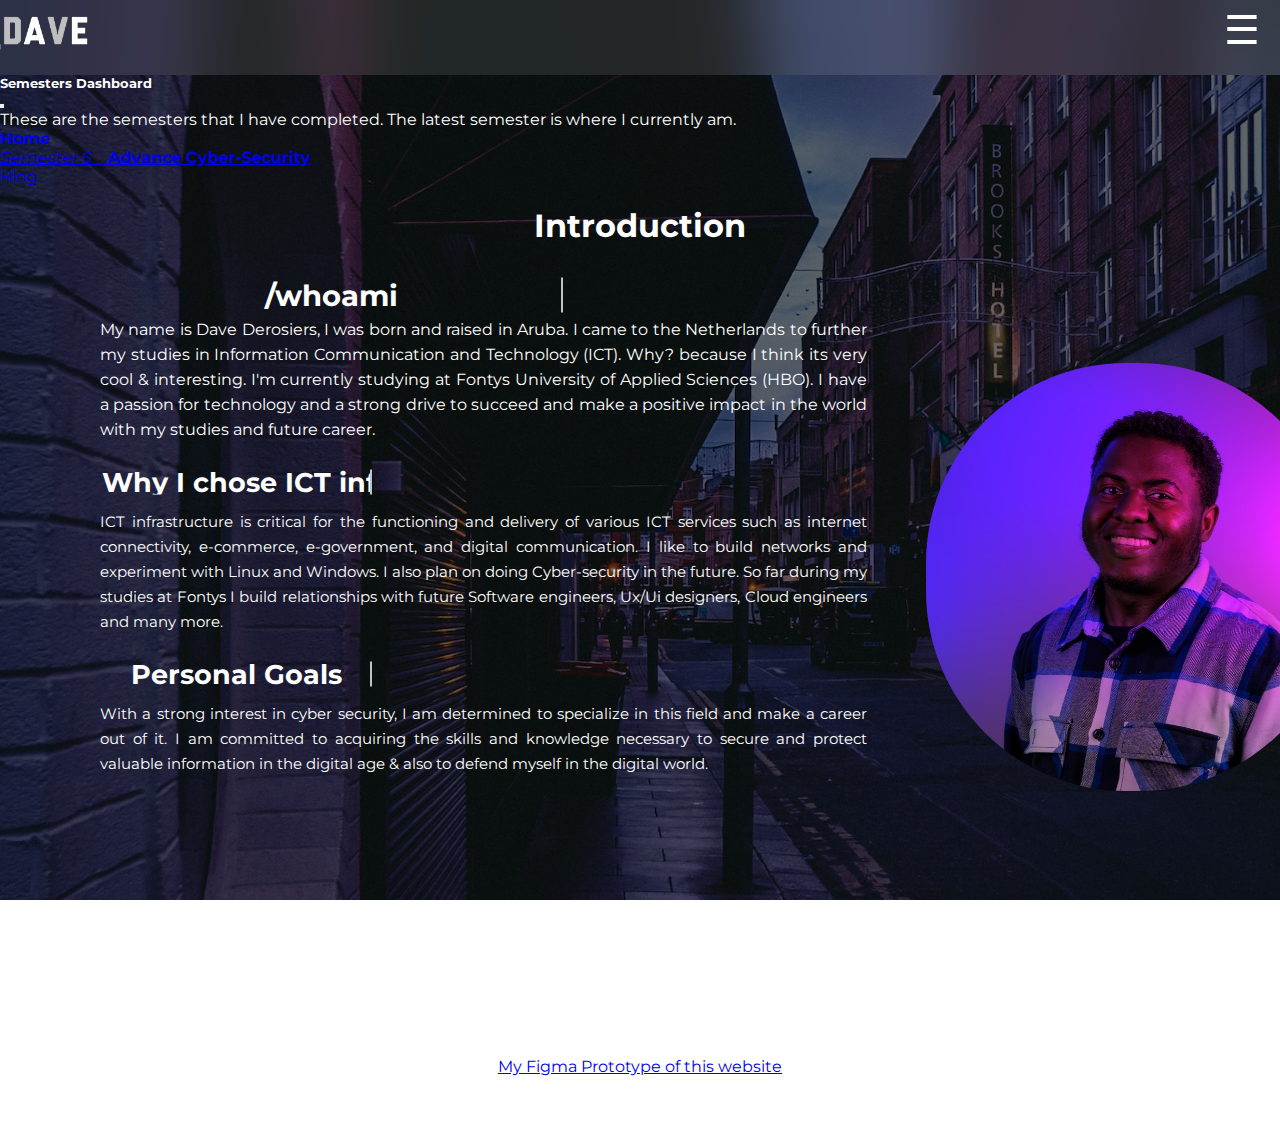
<file: index.html>
<!DOCTYPE html>
<html lang="en">
  <head>
    <meta charset="UTF-8" />
    <meta http-equiv="X-UA-Compatible" content="IE=edge" />
    <meta
      name="description"
      content="Welcome to my personal development website"
    />
    <meta name="keywords" content="Personal Portfolio Website" />
    <meta name="viewport" content="width=device-width, initial-scale=1.0" />
    <title>Personal Development Website</title>
    <link
      href="https://cdn.jsdelivr.net/npm/bootstrap@5.3.0-alpha1/dist/css/bootstrap.min.css"
      rel="stylesheet"
      integrity="sha384-GLhlTQ8iRABdZLl6O3oVMWSktQOp6b7In1Zl3/Jr59b6EGGoI1aFkw7cmDA6j6gD"
      crossorigin="anonymous"
    />
    <link rel="icon" type="image/x-icon" href="images/favicon.ico" />
    <link rel="stylesheet" href="CSS/styles.css" />
    <!-- js -->
    <script src="https://cdn.jsdelivr.net/npm/bootstrap@5.3.0-alpha1/dist/js/bootstrap.bundle.min.js"></script>
    <!-- pop -->
    <script
      src="https://cdn.jsdelivr.net/npm/@popperjs/core@2.11.6/dist/umd/popper.min.js"
      integrity="sha384-oBqDVmMz9ATKxIep9tiCxS/Z9fNfEXiDAYTujMAeBAsjFuCZSmKbSSUnQlmh/jp3"
      crossorigin="anonymous"
    ></script>
    <!-- add menu script -->
    <!-- Include jQuery -->
    <script src="https://code.jquery.com/jquery-3.6.4.min.js"></script>
    <!-- Include the menu using JavaScript -->
    <script>
      $(function () {
        $("#semester-menu").load("menu.html");
      });
    </script>
    <!-- end add menu script -->
    <style>
        body {
            background-image: linear-gradient(rgba(0,0,0,0.6), rgba(0,0,0,0.6)),url("images/backdrop6.jpg"); 
            background-repeat: no-repeat;
            background-attachment: fixed;  
            background-size: cover;
            color: white;
        }
    </style>
  </head>
  <body>
    <script src="javascript/app.js"></script>
    <!-- Placeholder for the menu -->
    <div id="semester-menu"></div>
    <!-- end placeholder menu here -->
    <div class="container">
      <h1 class="pageTitle">Introduction</h1>
      <main class="Main_page">
        <h2 class="line anim-typewriter">/whoami</h2>
        <div class="introduction">
          <p>
            My name is Dave Derosiers, I was born and raised in Aruba. I came to
            the Netherlands to further my studies in Information Communication
            and Technology (ICT). Why? because I think its very cool &
            interesting. I'm currently studying at Fontys University of Applied
            Sciences (HBO). I have a passion for technology and a strong drive
            to succeed and make a positive impact in the world with my studies
            and future career.
          </p>
        </div>
        <div class="whyIchoseInfra">
          <h2 class="line2 anim-typewriter2">
            Why I chose ICT infrastructure?
          </h2>
          <p>
            ICT infrastructure is critical for the functioning and delivery of
            various ICT services such as internet connectivity, e-commerce,
            e-government, and digital communication. I like to build networks
            and experiment with Linux and Windows. I also plan on doing
            Cyber-security in the future. So far during my studies at Fontys I
            build relationships with future Software engineers, Ux/Ui designers,
            Cloud engineers and many more.
          </p>
        </div>
        <!-- Personal Goals -->
        <div class="whyIchoseInfra">
          <h2 class="line2 anim-typewriter2">Personal Goals</h2>
          <p>
            With a strong interest in cyber security, I am determined to
            specialize in this field and make a career out of it. I am committed
            to acquiring the skills and knowledge necessary to secure and
            protect valuable information in the digital age & also to defend
            myself in the digital world.
          </p>
        </div>
        <!-- mypic -->
        <img class="image" src="images/pdppicv2pro.jpg" alt="pic of me" />
      </main>

      <div class="something">
        <a
          href="https://www.figma.com/file/qoiHvcIi22SnTPGl68DSqY/pepWebsite"
          target="_blank"
          >My Figma Prototype of this website</a
        >
      </div>
    </div>
    <div class="footer">
      <footer>
        <p>
          &copy;PDP by Dave Derosiers <span id="current-year"></span>, All
          Rights Reserved
        </p>
      </footer>
    </div>
  </body>
</html>
</file>
<file: CSS/styles.css>
@import url("https://fonts.googleapis.com/css2?family=Montserrat:wght@500&display=swap");

/*Whole page*/
* {
  margin: 0px;
  padding: 0px;
  box-sizing: border-box;
  font-family: "Montserrat", sans-serif;
}

/* smooth scroll effect */
html{
    scroll-behavior: smooth;
}

/*Header and footer stuff*/
Main {
    min-height: calc(100vh - 138px); 
    margin-top: 50px;
    margin-left: 100px;
}


header{
    text-align: right;
    align-items: flex-end;
    justify-content: space-between;
    background: hsl(0 0 100% / 0.1);
    backdrop-filter: blur(2rem);
}

.something{
    text-align: center;
   
}

footer {
    padding: 20px;
    background: hsl(0 0 100% / 0.1);
    backdrop-filter: blur(2rem);
}
  

footer p {
    color: white;
    font-size: small;
    text-align: center;
}
.logo img{
    width: 90px;
    cursor: pointer;
    
}
.logo{
  
    display:flex;
    margin-bottom: -75px;

}
/* Nav links*/

nav ul li{
list-style: none;
line-height: 90px;
display: inline-block;
}

nav ul li a{
display: block;
color: white;
text-decoration:none;
font-size: 40px;
font-family: "Montserrat", sans-serif;
padding: 0 20px;
}

nav ul li a:hover {
    color: #959798;
}


/*body*/
body {
 background-image: linear-gradient(rgba(0,0,0,0.6), rgba(0,0,0,0.6)),url("./images/backdrop6.jpg");
 background-repeat: no-repeat;
 background-attachment: fixed;  
 background-size: cover;
 color: white;
}


/* home page */
.image {
   position: relative;
   left: 70%;
   margin-top: -50%;
   width:35%;
   height:auto;
   border-radius: 200px;
}

/* con-pro */
.image2 {
   position:absolute;
   top: 30%;
   right: 5%;
   width: 22vw;
   height: 24vw;

   border-radius:50%;
   max-width: 100%;
   max-height: 100%;
}

/* man-sec */
.image3 {
    position:absolute;
    top: 30%;
    right: 5%;
    width: 22vw;
    height: 24vw;
 
    border-radius:50%;
    max-width: 100%;
    max-height: 100%;
}

/* progr-infr */
.image4 {
   position: absolute;
   top: 30%;
   right: 60px;
   width:22%;
   height:auto;
   border-radius: 175px;
   
}

/* case studies */
.image5 {
    position:absolute;
    top: 30%;
    right: 5%;
    width: 22vw;
    height: 24vw;
 
    border-radius:50%;
    max-width: 100%;
    max-height: 100%;
}

/* Workshops */
.image6 {
    position:absolute;
    top: 30%;
    right: 5%;
    width: 22vw;
    height: 24vw;
 
    border-radius:50%;
    max-width: 100%;
    max-height: 100%;
}

.allsemgifs{
    position:absolute;
    top: 30%;
    right: 5%;
    width: 22vw;
    height: 24vw;
 
    border-radius:50%;
    max-width: 100%;
    max-height: 100%;
}

.pageTitle {
    text-align: center;
    margin-top: 20px;
}

.casestudy2h1{
    text-align: center;
}


.introduction {
    width: 65%;
    margin-top: -15px;
    line-height: 25px;
    text-align: justify;
}

.whyIchoseInfra{
    width: 65%;
    margin-top: 40px;
    font-style: normal;
    font-size: 15px;
    line-height: 25px;
    text-align: justify;
}

.weeks{
    text-align: left;
    width: 66%;
    line-height: 25px;
    text-align: justify;
}

/* scroll up page button */
    #progress {
        position: fixed;
        bottom: 20px;
        right: 10px;
        height: 70px;
        width: 70px;
        display: none;
        place-items: center;
        border-radius: 50%;
        box-shadow: 0 0 10px rgba(0, 0, 0, 0.2);
        cursor: pointer;
        z-index: 99;
      }
      #progress-value {
        display: block;
        height: calc(100% - 15px);
        width: calc(100% - 15px);
        background-color: #ffffff;
        border-radius: 50%;
        display: grid;
        place-items: center;
        font-size: 35px;
        color: #001a2e;
      }

/*animation /whoami*/
.line {
    position: relative;
    top: 50%;
    width: 16em;
    margin: 2px;
    border-right: 2px solid rgba(255, 255, 255, 0.75);
    font-size: 180%;
    text-align: center;
    white-space: nowrap;
    overflow: hidden;transform: translateY(-50%);
}

.anim-typewriter {
    animation: typewriter 2s steps(1000) 1s 1 normal both,
    blinkTextCursor 500ms steps(1000) infinite normal;
}

@keyframes typewriter {
    from {
          width: 0;
    }
    to {
          width: 5em;
    }
}

@keyframes blinkTextCursor {
    from {
          border-right-color: rgba(255, 255, 255, 0.75);
    }
    to {
          border-right-color: transparent;
    }
}

/*Animation2 why i chose infra*/
.anim-typewriter2 {
    animation: typewriter 2s steps(1000) 1s 1 normal both,
    blinkTextCursor 500ms steps(1000) infinite normal;
}

@keyframes typewriter {
    from {
          width: 0;
    }
    to {
          width: 16em;
    }
}

@keyframes blinkTextCursor {
    from {
          border-right-color: rgba(255, 255, 255, 0.75);
    }
    to {
          border-right-color: transparent;
    }
}

.line2 {
    position: relative;
    top: 50%;
    width: 10em;
    margin: 2px;
    border-right: 2px solid rgba(255, 255, 255, 0.75);
    font-size: 180%;
    text-align: center;
    white-space: nowrap;
    overflow: hidden;transform: translateY(-50%);
}

/* week Images layout*/
div.gallery {
    border: 1px solid #ccc;
    margin-top: 190px;
    margin-bottom: 20px;
  }
  
  div.gallery:hover {
    border: 1px solid #777;
  }
  
  div.gallery img {
    width: 100%;
    height: auto;
  }
  
  div.desc {
    padding: 15px;
    text-align: center;
  }
  
  
  .responsive {
    padding: 0 6px;
    float: left;
    width: 24.99999%;
  }
  

  /* monitor */
  @media only screen and (max-width: 1390px) {
    .image{
        margin-top: -80%;
    }

    }

    /* mobile settings */
  @media only screen and (max-width: 750px) {
    .responsive {
      width: 49.99999%;
      margin: 6px 0;
    }
    
    /* test */
    main {
        width: 49.99999%;
        margin: 30px 0;
        
    }
    body {
        max-width: 100%;
       
    }
    
    /* homepage animation */
    .line2{
       font-size:21px;
    }
    .line{
       font-size:21px;
    }

    /* homepage */
    .image{
        float: right;
        width: 150px;
        height: 150px;
        margin-right: -120px;
        margin-top: -20px;
    }

    /* C&P */
    .image2{
        position: relative;
        margin-top: 25%;
        left: 50%;
        width: 100%;
        height: 200px;
    }

    /* M&S */
    .image3{
        position: relative;
        margin-top: 25%;
        left: 50%;
        width: 100%;
        height: 200px;
    }

    /* progr */
    .image4{
        position: relative;
        width: 160%;
        height: auto;
        margin-top: 25%;
        left: 20%;
       
    }

    /* case studies */
    .image5{
        position: relative;
        margin-top: 25%;
        left: 50%;
        width: 100%;
        height: 200px;
    }

    /* workshops */
    .image6{
        position: relative;
        margin-top: 25%;
        left: 50%;
        width: 100%;
        height: 200px;
    }

    .allsemgifs {
        position: relative;
        margin-top: 25%;
        left: 50%;
        width: 100%;
        height: 200px;
    }

    .logo{
       width: 50px;
       height: 40px;
    }

    .introduction{
       width: 310px;
    }

    .whyIchoseInfra{
        width: 310px;
    }

    .weeks{
        width: 210%;
        line-height: 30px;
        padding: 39px;
        text-align: left;
    }

    .footer{
        margin-top: 100px;
    }

  }
  
  @media only screen and (max-width: 500px) {
    .responsive {
      width: 90%;
    }
    .image{
        left: auto;
    }

  }

  .clearfix:after {
    content: "";
    display: table;
    clear: both;
  }
</file>
